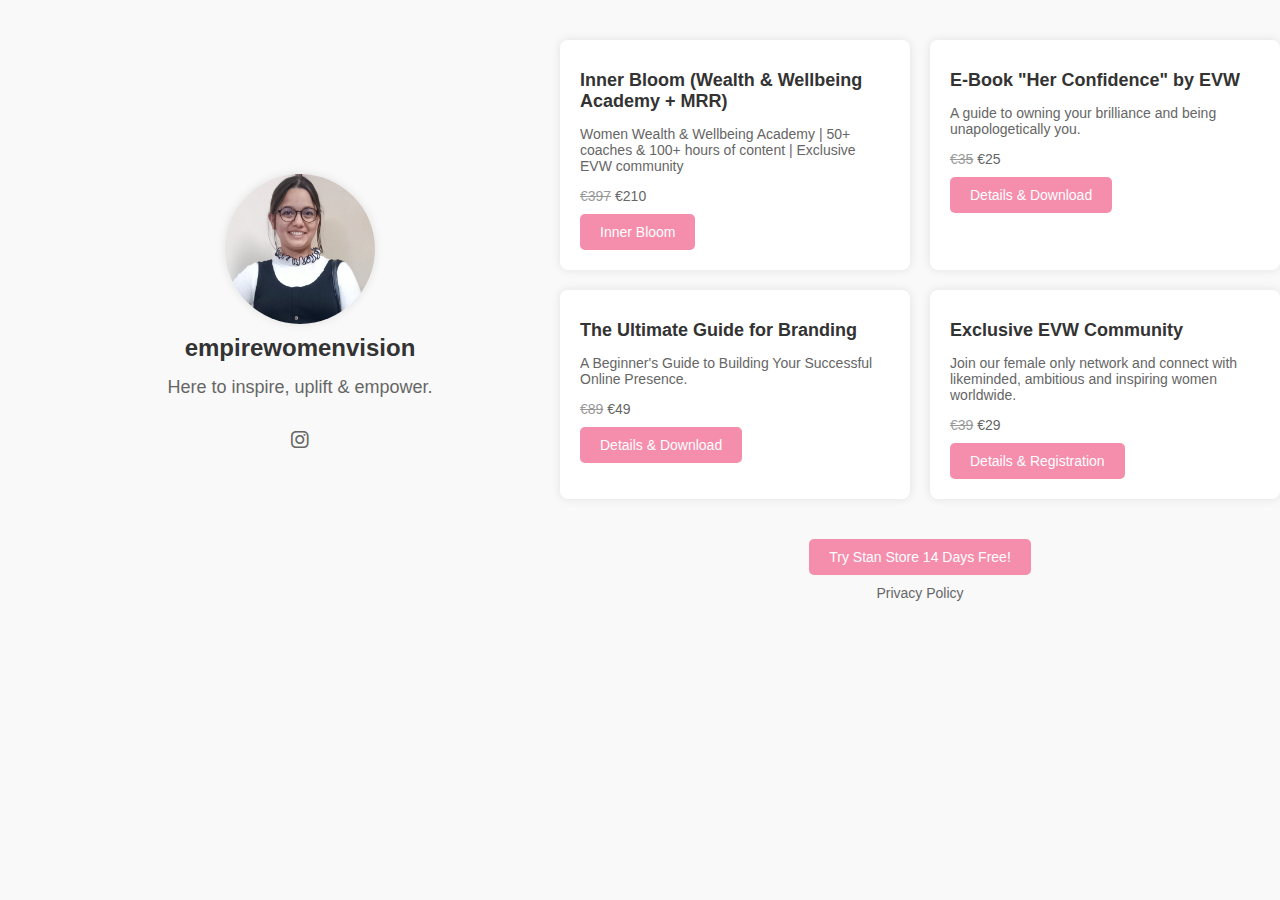
<file: Elegance/index.html>
<!DOCTYPE html>
<html lang="en">
<head>
    <meta charset="UTF-8">
    <meta name="viewport" content="width=device-width, initial-scale=1.0">
    <title>Document</title>
    <link rel="stylesheet" href="styles.css">
</head>
<body>
    <!DOCTYPE html>
<html lang="en">
<head>
    <meta charset="UTF-8">
    <meta name="viewport" content="width=device-width, initial-scale=1.0">
    <title>Empire Women Vision</title>
    <link rel="stylesheet" href="styles.css">
    <link rel="stylesheet" href="https://cdnjs.cloudflare.com/ajax/libs/font-awesome/6.0.0-beta3/css/all.min.css" />
</head>
<body>
    <div class="container">
        <div class="left-side">
            <div class="header">
                <img src="Passport Image.jpg" alt="EWV Logo" class="logo">
                <h1>empirewomenvision</h1>
                <p>Here to inspire, uplift & empower.</p>
                <!-- <a href="#" class="instagram"><img src="instagram.png" alt="Instagram"></a> -->
                 <ul class="social-links">
                    <li><a href="#" class="social-link"><i class="fab fa-instagram"></i></a></li>
                 </ul>
            </div>
        </div>
        <div class="right-side">
            <div class="content">
                <div class="card">
                    <h2>Inner Bloom (Wealth & Wellbeing Academy + MRR)</h2>
                    <p>Women Wealth & Wellbeing Academy | 50+ coaches & 100+ hours of content | Exclusive EVW community</p>
                    <p class="price"><span class="old-price">€397</span> €210</p>
                    <a href="herConfidence.html"><button>Inner Bloom</button></a>
                </div>
                <div class="card">
                    <h2>E-Book "Her Confidence" by EVW</h2>
                    <p>A guide to owning your brilliance and being unapologetically you.</p>
                    <p class="price"><span class="old-price">€35</span> €25</p>
                    <a href="herConfidence.html"><button>Details & Download</button></a>
                </div>
                <div class="card">
                    <h2>The Ultimate Guide for Branding</h2>
                    <p>A Beginner's Guide to Building Your Successful Online Presence.</p>
                    <p class="price"><span class="old-price">€89</span> €49</p>
                    <a href="herConfidence.html"><button>Details & Download</button></a>
                </div>
                <div class="card">
                    <h2>Exclusive EVW Community</h2>
                    <p>Join our female only network and connect with likeminded, ambitious and inspiring women worldwide.</p>
                    <p class="price"><span class="old-price">€39</span> €29</p>
                    <a href="herConfidence.html"><button>Details & Registration</button></a>
                </div>
            </div>
            <div class="footer">
                <button>Try Stan Store 14 Days Free!</button>
                <a href="#">Privacy Policy</a>
            </div>
        </div>
    </div>
    
</body>
</html>

</body>
</html>
</file>
<file: Elegance/styles.css>
body {
    font-family: 'Arial', sans-serif;
    margin: 0;
    padding: 0;
    background-color: #f9f9f9;
}

.container {
    display: flex;
    flex-direction: column;
    max-width: 1200px;
    margin: auto;
    padding: 20px;
}

.left-side, .right-side {
    flex: 1;
}
.left-side{
    padding-left: 20px;
}
.header {
    display: flex;
    flex-direction: column;
    align-items: center;
    justify-content: center;
    height: 100%;
    padding: 20px;
    text-align: center;
}

.logo {
    width: 150px;
    height: 150px;
    border-radius: 50%;
    object-fit: cover;
    box-shadow: 0 0 10px rgba(0, 0, 0, 0.1);
}

.header h1 {
    font-size: 24px;
    margin: 10px 0;
    color: #333;
}

.header p {
    font-size: 18px;
    color: #666;
    margin: 5px 0 15px;
}

.instagram img {
    width: 40px;
    margin-top: 10px;
}

.content {
    display: grid;
    grid-template-columns: repeat(2, 1fr);
    gap: 20px;
    margin-top: 20px;
}

.card {
    background-color: #fff;
    padding: 20px;
    border-radius: 8px;
    box-shadow: 0 0 10px rgba(0, 0, 0, 0.1);
    box-sizing: border-box;
    transition: transform 0.2s ease-in-out;
}

.card:hover {
    transform: translateY(-5px);
}

.card h2 {
    font-size: 18px;
    margin: 10px 0;
    font-weight: bold;
    color: #333;
}

.card p {
    font-size: 14px;
    color: #666;
}

.price {
    font-size: 16px;
    margin: 10px 0;
    color: #333;
}

.old-price {
    text-decoration: line-through;
    color: #999;
}

.card button {
    background-color: #f58dac;
    color: #fff;
    border: none;
    padding: 10px 20px;
    border-radius: 5px;
    cursor: pointer;
    font-size: 14px;
    transition: background-color 0.2s ease-in-out;
}

.card button:hover {
    background-color: #e4477a;
}

.footer {
    text-align: center;
    padding: 20px 0;
    /* background-color: #fff; */
    margin-top: 20px;
    /* box-shadow: 0 0 10px rgba(0, 0, 0, 0.1); */
    border-radius: 8px;
}

.footer button {
    background-color: #f58dac;
    color: #fff;
    border: none;
    padding: 10px 20px;
    border-radius: 5px;
    cursor: pointer;
    font-size: 14px;
    transition: background-color 0.2s ease-in-out;
}

.footer button:hover {
    background-color: #e4477a;
}

.footer a {
    display: block;
    margin-top: 10px;
    color: #666;
    font-size: 14px;
    text-decoration: none;
}

.footer a:hover {
    text-decoration: underline;
}

@media (min-width: 769px) {
    .container {
        flex-direction: row;
    }
    
    .right-side {
        display: flex;
        flex-direction: column;
        justify-content: center;
        padding-left: 20px;
        flex: 0 0 60%;
    }
    
    .left-side {
        flex: 0 0 40%;
        display: flex;
        align-items: center;
        justify-content: center;
    }
    
    .content {
        flex: 1;
    }
}

@media (max-width: 768px) {
    .container {
        flex-direction: column;
    }
    
    .content {
        grid-template-columns: 1fr;
    }
}

@media (max-width: 480px) {
    .container {
        flex-direction: column;
    }
    
    .content {
        grid-template-columns: 1fr;
    }
}


.social-links {
    list-style: none;
    display: flex;
    justify-content: center;
    padding: 0;
  }
  
  .social-links li {
    margin: 0 10px;
  }
  
  .social-link {
    display: inline-block;
    font-size: 20px;
    color: #666;
    transition: color 0.3s ease;
  }
  
  .social-link:hover {
    color: #000;
  }

  /* Existing styles here */

.payment-section {
    margin-top: 20px;
    text-align: center;
}

.payment-section button.buy-now {
    background-color: #f58dac;
    color: #fff;
    border: none;
    padding: 10px 20px;
    border-radius: 5px;
    cursor: pointer;
    font-size: 14px;
    transition: background-color 0.2s ease-in-out;
}

.payment-section button.buy-now:hover {
    background-color: #e4477a;
}
</file>
